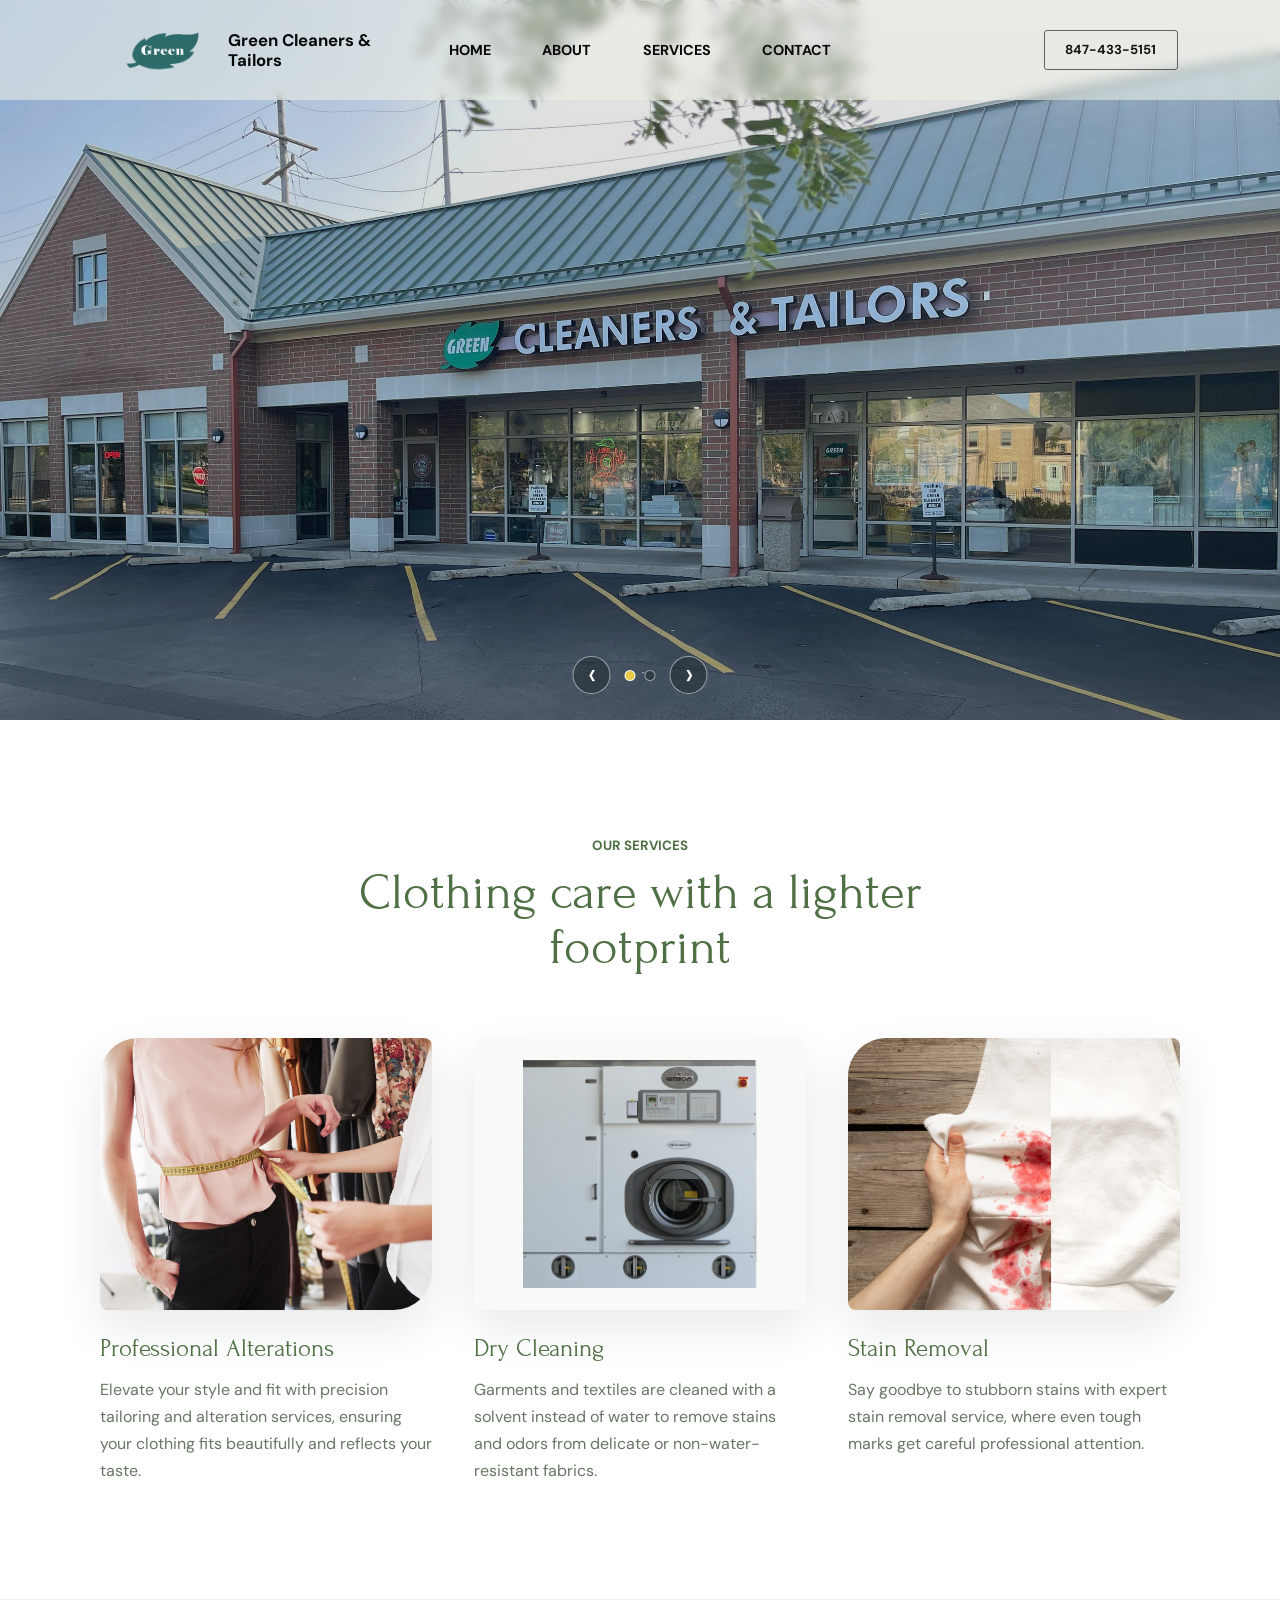
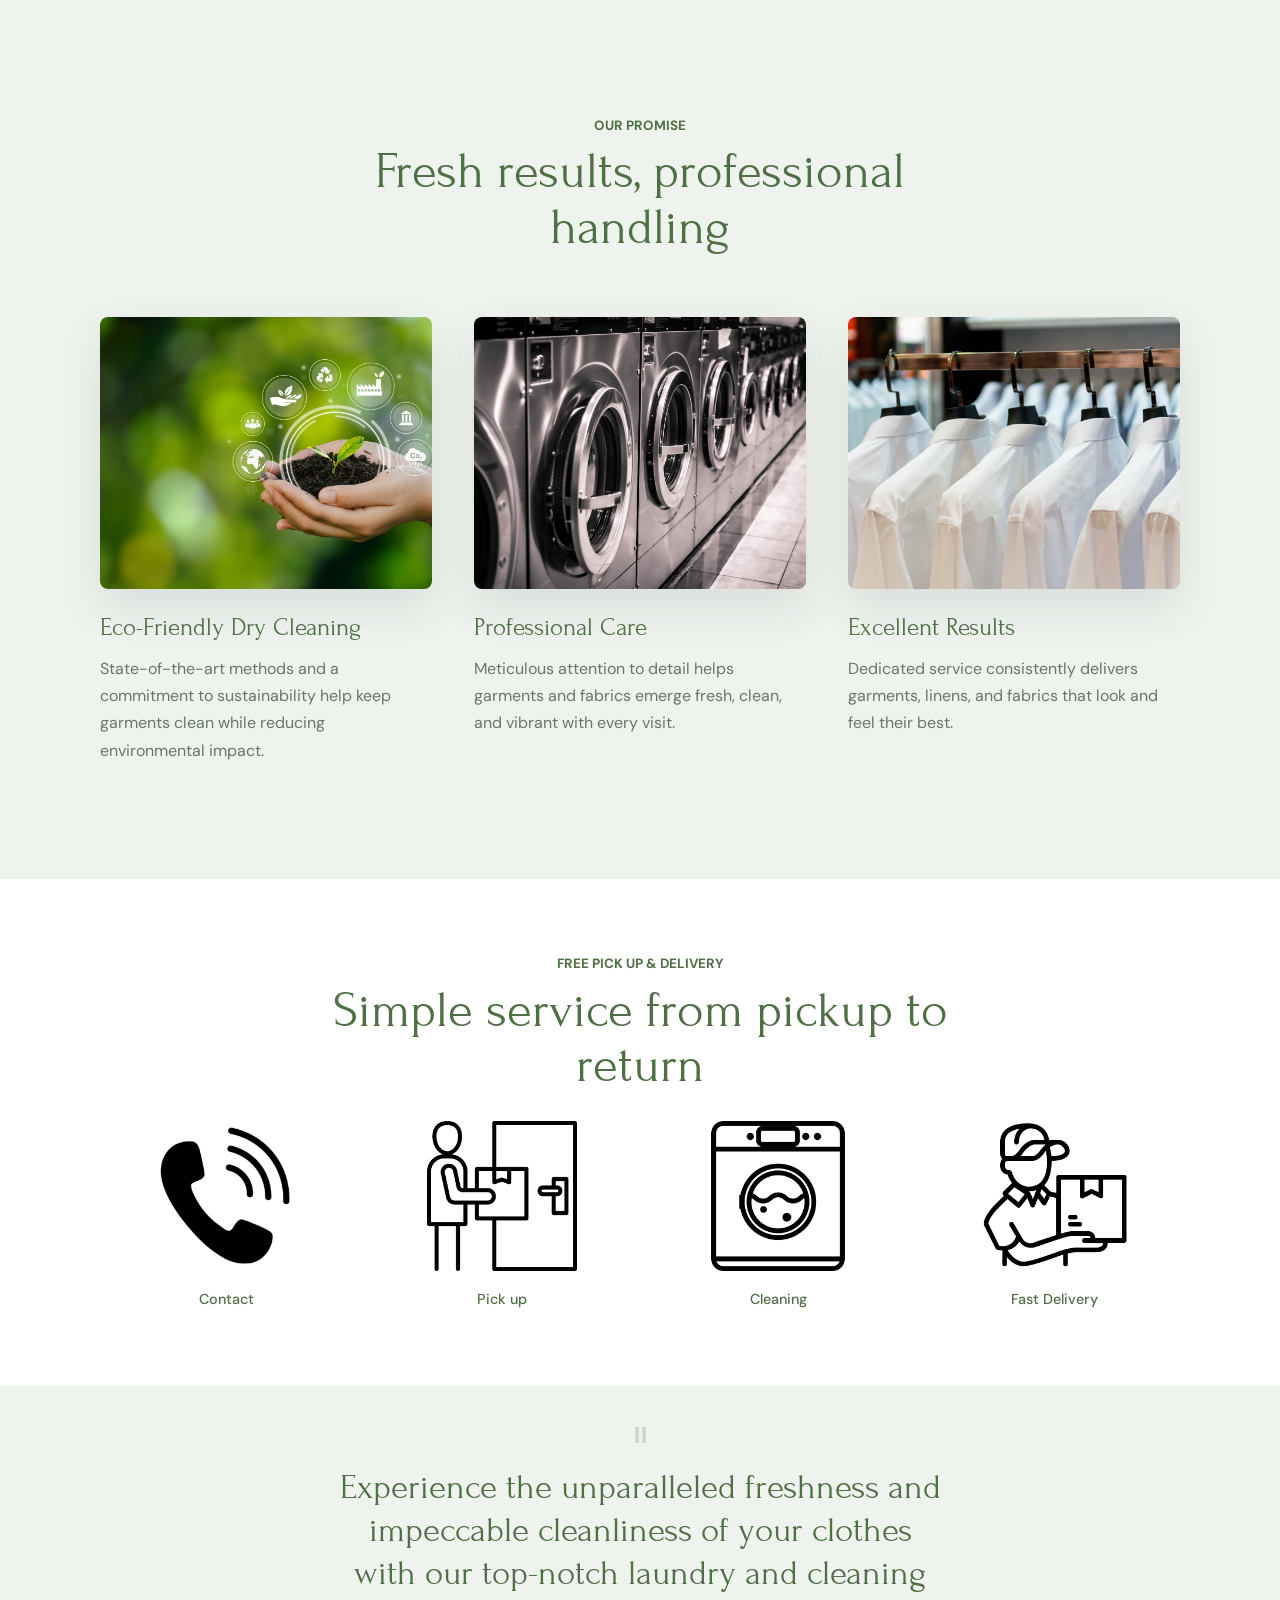
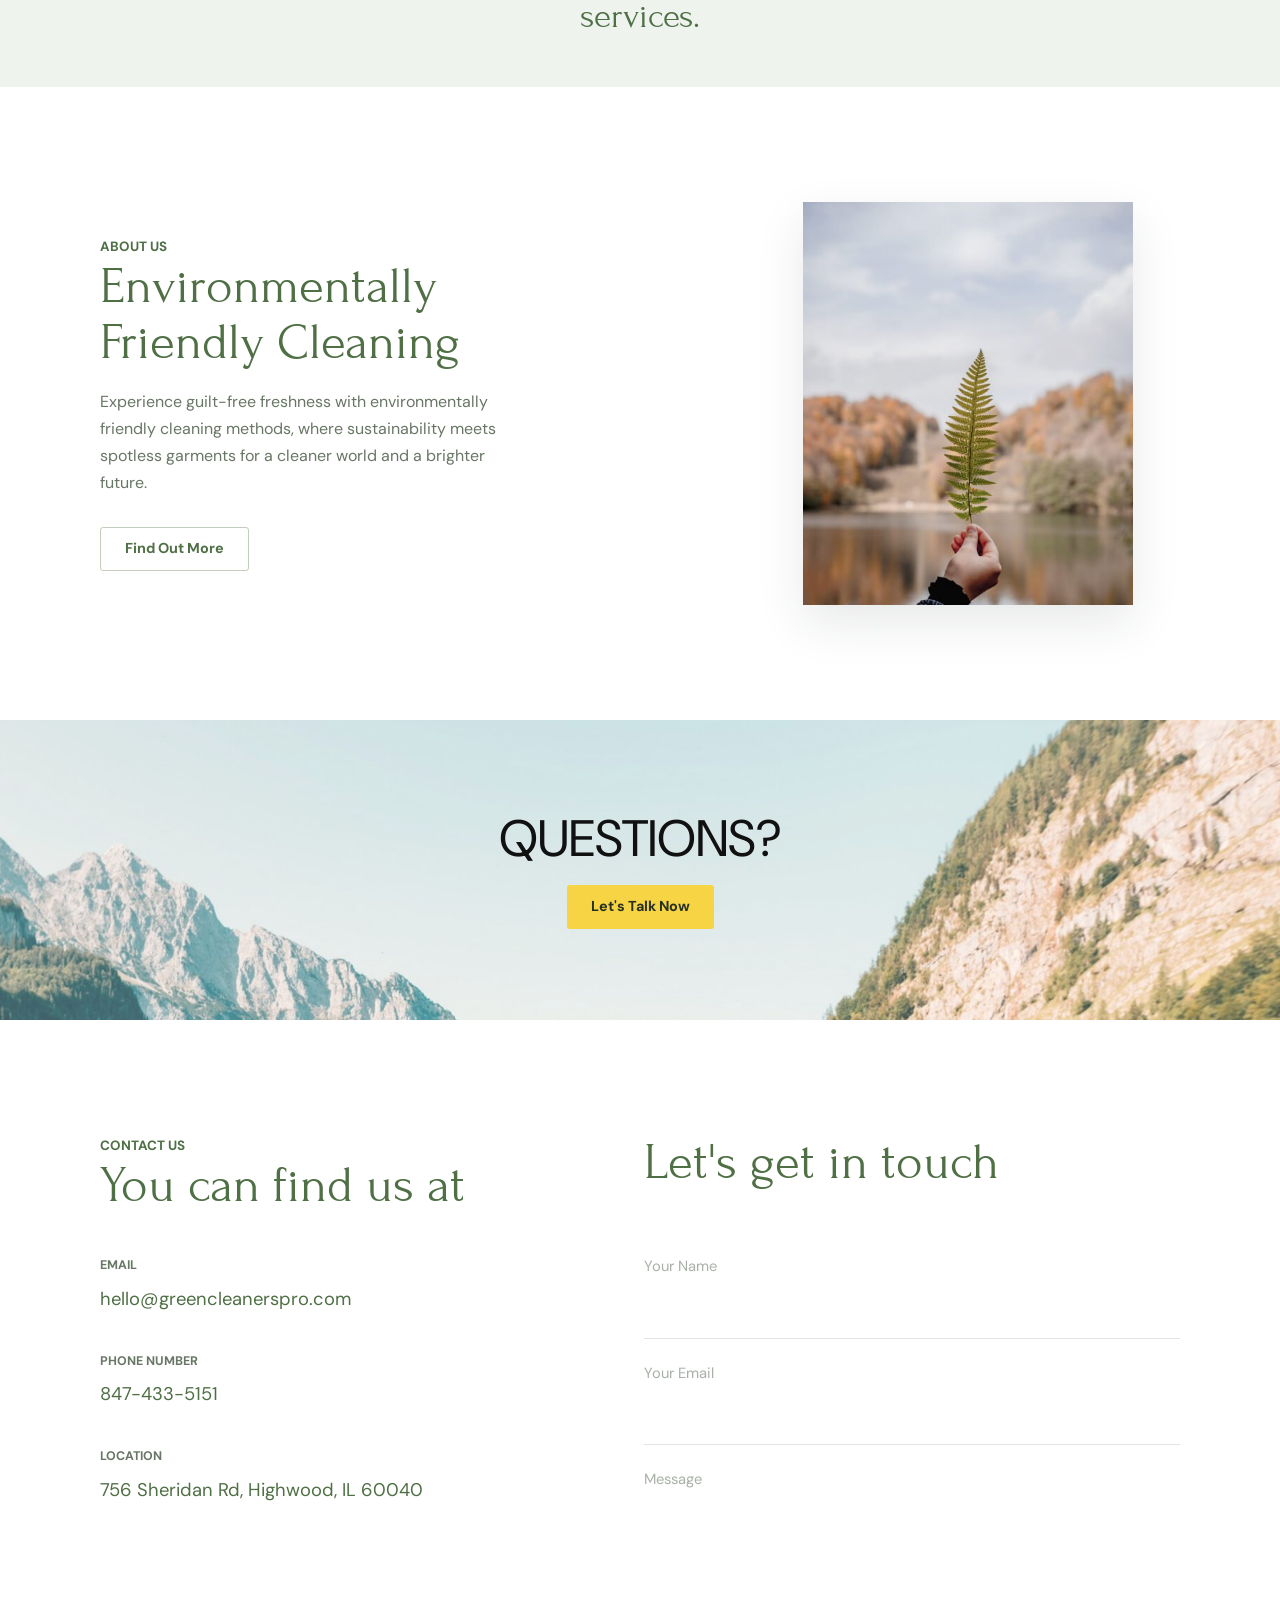
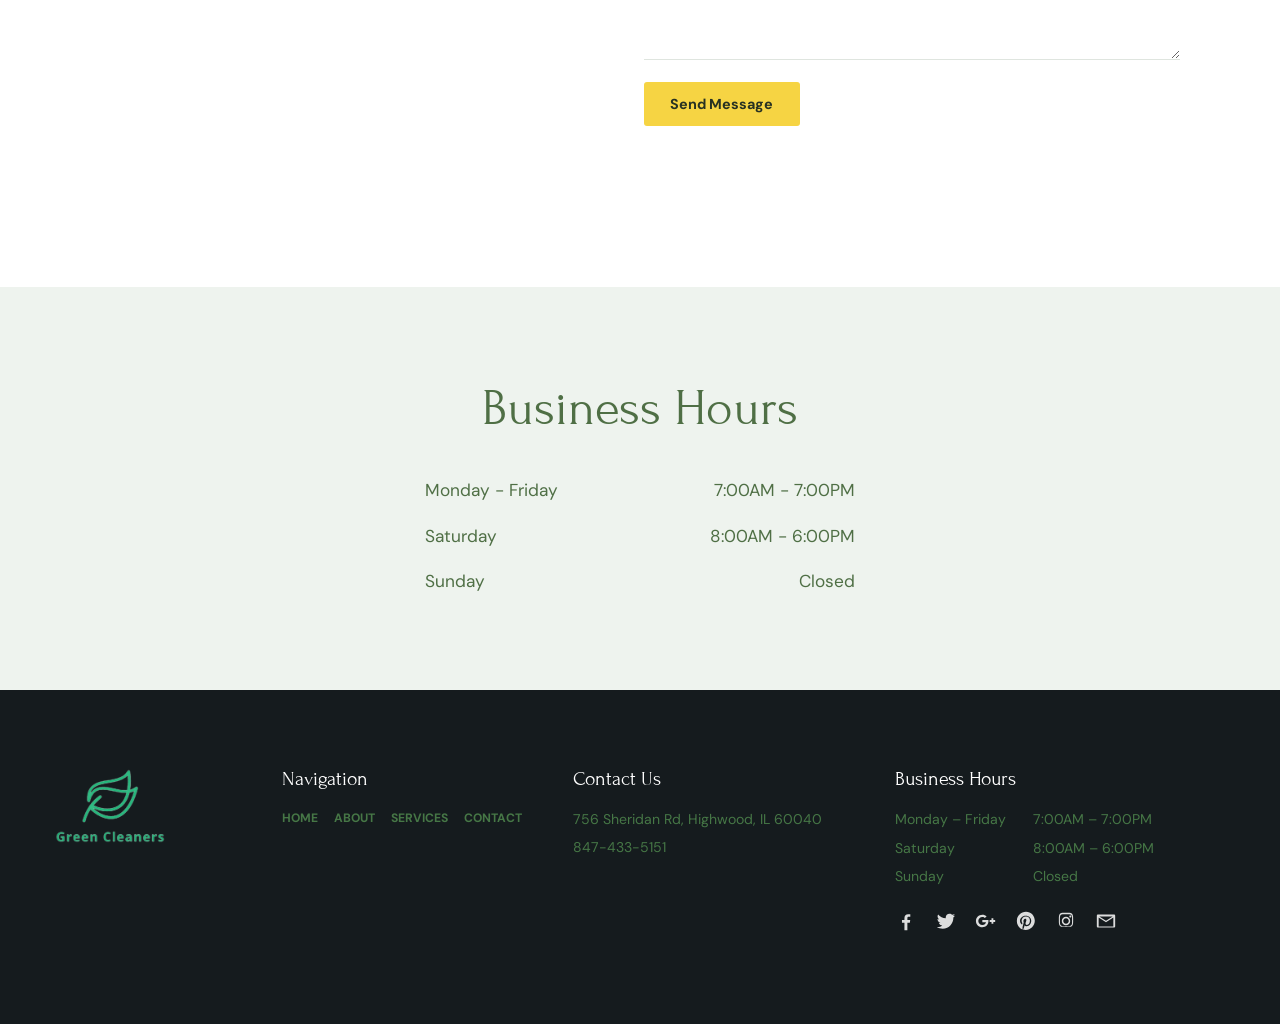
<file: index.html>
<!doctype html>
<html lang="en">
  <head>
    <meta charset="utf-8">
    <meta name="viewport" content="width=device-width, initial-scale=1">
    <meta name="description" content="Green Cleaners & Tailors in Highwood, IL offers eco-friendly dry cleaning, alterations, stain removal, and free pickup and delivery.">
    <title>Green Cleaners & Tailors</title>
    <link rel="preconnect" href="https://fonts.googleapis.com">
    <link rel="preconnect" href="https://fonts.gstatic.com" crossorigin>
    <link href="https://fonts.googleapis.com/css2?family=DM+Sans:wght@400;500;700&family=Forum&display=swap" rel="stylesheet">
    <link rel="stylesheet" href="styles.css">
  </head>
  <body>
    <header class="site-header" data-header>
      <a class="brand" href="#home" aria-label="Green Cleaners & Tailors home">
        <img src="assets/logo.png" alt="Green Cleaners logo">
        <span>Green Cleaners & Tailors</span>
      </a>

      <button class="nav-toggle" type="button" aria-label="Open navigation" aria-expanded="false" data-nav-toggle>
        <span></span>
        <span></span>
        <span></span>
      </button>

      <nav class="main-nav" data-nav>
        <a href="#home">Home</a>
        <a href="#about">About</a>
        <a href="#services">Services</a>
        <a href="#contact">Contact</a>
      </nav>

      <a class="phone-button" href="tel:+18474335151">847-433-5151</a>
    </header>

    <main>
      <section class="hero hero-content-hidden" id="home" aria-labelledby="hero-title">
        <div class="hero-media" data-hero-slider aria-label="Featured Green Cleaners banner images">
          <div class="hero-slide active" data-hero-slide>
            <img src="assets/main-banner.jpg" alt="Green Cleaners storefront and garment care banner">
          </div>
          <div class="hero-slide" data-hero-slide>
            <img src="assets/main-banner-2.jpg" alt="Green Cleaners garment care service banner">
          </div>
        </div>

        <div class="hero-controls" aria-label="Main banner slider controls">
          <button class="hero-arrow" type="button" aria-label="Previous banner image" data-hero-prev>&lsaquo;</button>
          <div class="hero-dots" role="tablist" aria-label="Choose banner image">
            <button class="active" type="button" aria-label="Show banner image 1" aria-selected="true" data-hero-dot></button>
            <button type="button" aria-label="Show banner image 2" aria-selected="false" data-hero-dot></button>
          </div>
          <button class="hero-arrow" type="button" aria-label="Next banner image" data-hero-next>&rsaquo;</button>
        </div>

        <div class="hero-content">
          <p>Eco-friendly garment care in Highwood, IL</p>
          <h1 id="hero-title">Green Cleaners & Tailors</h1>
          <a class="cta-button" href="#contact">Let's Talk Now</a>
        </div>
      </section>

      <section class="section section-light" id="services" aria-labelledby="services-title">
        <div class="section-inner">
          <div class="section-heading">
            <p>Our Services</p>
            <h2 id="services-title">Clothing care with a lighter footprint</h2>
          </div>

          <div class="card-grid service-grid">
            <article class="service-card">
              <img src="assets/service-alterations.jpg" alt="Tailor measuring clothing for alterations">
              <h3>Professional Alterations</h3>
              <p>Elevate your style and fit with precision tailoring and alteration services, ensuring your clothing fits beautifully and reflects your taste.</p>
            </article>

            <article class="service-card">
              <img src="assets/service-dry-cleaning.png" alt="Dry cleaning machine">
              <h3>Dry Cleaning</h3>
              <p>Garments and textiles are cleaned with a solvent instead of water to remove stains and odors from delicate or non-water-resistant fabrics.</p>
            </article>

            <article class="service-card">
              <img src="assets/service-stain.jpg" alt="Removing a red stain from a white shirt">
              <h3>Stain Removal</h3>
              <p>Say goodbye to stubborn stains with expert stain removal service, where even tough marks get careful professional attention.</p>
            </article>
          </div>
        </div>
      </section>

      <section class="section section-muted" aria-labelledby="promise-title">
        <div class="section-inner">
          <div class="section-heading">
            <p>Our Promise</p>
            <h2 id="promise-title">Fresh results, professional handling</h2>
          </div>

          <div class="card-grid promise-grid">
            <article class="image-card">
              <img src="assets/promise-eco.jpg" alt="Hands holding an eco light bulb with leaves">
              <h3>Eco-Friendly Dry Cleaning</h3>
              <p>State-of-the-art methods and a commitment to sustainability help keep garments clean while reducing environmental impact.</p>
            </article>

            <article class="image-card">
              <img src="assets/promise-care.jpg" alt="Laundry machines in a professional cleaning facility">
              <h3>Professional Care</h3>
              <p>Meticulous attention to detail helps garments and fabrics emerge fresh, clean, and vibrant with every visit.</p>
            </article>

            <article class="image-card">
              <img src="assets/promise-results.jpg" alt="Fresh white shirts hanging neatly">
              <h3>Excellent Results</h3>
              <p>Dedicated service consistently delivers garments, linens, and fabrics that look and feel their best.</p>
            </article>
          </div>
        </div>
      </section>

      <section class="section delivery-section" aria-labelledby="delivery-title">
        <div class="section-inner">
          <div class="section-heading compact">
            <p>Free Pick Up & Delivery</p>
            <h2 id="delivery-title">Simple service from pickup to return</h2>
          </div>

          <div class="delivery-steps">
            <div class="delivery-step">
              <img src="assets/icon-phone.png" alt="">
              <span>Contact</span>
            </div>
            <div class="delivery-step">
              <img src="assets/icon-pickup.png" alt="">
              <span>Pick up</span>
            </div>
            <div class="delivery-step">
              <img src="assets/icon-washing.png" alt="">
              <span>Cleaning</span>
            </div>
            <div class="delivery-step">
              <img src="assets/icon-delivery.png" alt="">
              <span>Fast Delivery</span>
            </div>
          </div>
        </div>
      </section>

      <section class="quote-band" aria-label="Customer experience statement">
        <blockquote>
          <span aria-hidden="true">"</span>
          Experience the unparalleled freshness and impeccable cleanliness of your clothes with our top-notch laundry and cleaning services.
        </blockquote>
      </section>

      <section class="section about-section" id="about" aria-labelledby="about-title">
        <div class="section-inner split">
          <div class="about-copy">
            <p class="eyebrow">About Us</p>
            <h2 id="about-title">Environmentally Friendly Cleaning</h2>
            <p>Experience guilt-free freshness with environmentally friendly cleaning methods, where sustainability meets spotless garments for a cleaner world and a brighter future.</p>
            <a class="outline-button" href="#services">Find Out More</a>
          </div>
          <div class="about-image">
            <img src="assets/about-leaf.jpg" alt="A hand holding a green leaf in front of a lake">
          </div>
        </div>
      </section>

      <section class="questions-banner" aria-labelledby="questions-title">
        <img src="assets/footer-questions.jpg" alt="Small green sprout growing from clean textured ground">
        <div>
          <h2 id="questions-title">Questions?</h2>
          <a class="cta-button" href="#contact">Let's Talk Now</a>
        </div>
      </section>

      <section class="section contact-section" id="contact" aria-labelledby="contact-title">
        <div class="section-inner contact-layout">
          <div class="contact-details">
            <p class="eyebrow">Contact Us</p>
            <h2 id="contact-title">You can find us at</h2>

            <div class="detail-group">
              <span>Email</span>
              <a href="mailto:hello@greencleanerspro.com">hello@greencleanerspro.com</a>
            </div>

            <div class="detail-group">
              <span>Phone Number</span>
              <a href="tel:+18474335151">847-433-5151</a>
            </div>

            <div class="detail-group">
              <span>Location</span>
              <a href="https://www.google.com/maps/search/?api=1&query=756+Sheridan+Rd,+Highwood,+IL+60040" target="_blank" rel="noreferrer">756 Sheridan Rd, Highwood, IL 60040</a>
            </div>
          </div>

          <form class="contact-form" name="contact" method="POST" data-netlify="true" netlify-honeypot="bot-field" action="/thank-you.html" data-contact-form>
            <input type="hidden" name="form-name" value="contact">
            <p class="hidden-field">
              <label>Do not fill this out <input name="bot-field"></label>
            </p>
            <h2>Let's get in touch</h2>
            <label>
              <span>Your Name</span>
              <input type="text" name="name" autocomplete="name" required>
            </label>
            <label>
              <span>Your Email</span>
              <input type="email" name="email" autocomplete="email" required>
            </label>
            <label>
              <span>Message</span>
              <textarea name="message" rows="5" required></textarea>
            </label>
            <button class="submit-button" type="submit">Send Message</button>
            <p class="form-note" data-form-note aria-live="polite"></p>
          </form>
        </div>
      </section>

      <section class="hours-section" aria-labelledby="hours-title">
        <div class="section-inner">
          <h2 id="hours-title">Business Hours</h2>
          <dl>
            <div>
              <dt>Monday - Friday</dt>
              <dd>7:00AM - 7:00PM</dd>
            </div>
            <div>
              <dt>Saturday</dt>
              <dd>8:00AM - 6:00PM</dd>
            </div>
            <div>
              <dt>Sunday</dt>
              <dd>Closed</dd>
            </div>
          </dl>
        </div>
      </section>
    </main>

    <footer class="site-footer">
      <div class="footer-inner">
        <a class="footer-logo" href="#home" aria-label="Green Cleaners & Tailors home">
          <img src="assets/footer-logo.png" alt="Green Cleaners leaf logo">
        </a>

        <div>
          <h2>Navigation</h2>
          <nav class="footer-nav">
            <a href="#home">Home</a>
            <a href="#about">About</a>
            <a href="#services">Services</a>
            <a href="#contact">Contact</a>
          </nav>
        </div>

        <div>
          <h2>Contact Us</h2>
          <p>756 Sheridan Rd, Highwood, IL 60040</p>
          <p><a href="tel:+18474335151">847-433-5151</a></p>
        </div>

        <div>
          <h2>Business Hours</h2>
          <dl class="footer-hours">
            <div><dt>Monday &ndash; Friday</dt><dd>7:00AM &ndash; 7:00PM</dd></div>
            <div><dt>Saturday</dt><dd>8:00AM &ndash; 6:00PM</dd></div>
            <div><dt>Sunday</dt><dd>Closed</dd></div>
          </dl>

          <ul class="footer-social" aria-label="Social media links">
            <li><a href="#" aria-label="Facebook"><svg viewBox="0 0 24 24" aria-hidden="true"><path fill="currentColor" d="M13.5 22v-8h2.7l.4-3.1h-3.1V8.9c0-.9.2-1.5 1.5-1.5h1.7V4.6c-.3 0-1.3-.1-2.4-.1-2.4 0-4 1.5-4 4.1v2.3H7.6V14h2.7v8h3.2z"/></svg></a></li>
            <li><a href="#" aria-label="Twitter"><svg viewBox="0 0 24 24" aria-hidden="true"><path fill="currentColor" d="M22 5.9c-.7.3-1.5.6-2.4.7.8-.5 1.5-1.3 1.8-2.3-.8.5-1.7.8-2.6 1-.7-.8-1.8-1.3-3-1.3-2.3 0-4.1 1.9-4.1 4.1 0 .3 0 .6.1.9C8.5 8.9 5.5 7.3 3.4 4.8c-.4.6-.6 1.3-.6 2.1 0 1.4.7 2.7 1.8 3.4-.7 0-1.3-.2-1.9-.5v.1c0 2 1.4 3.7 3.3 4.1-.3.1-.7.1-1.1.1-.3 0-.5 0-.8-.1.5 1.7 2 2.8 3.8 2.9-1.4 1.1-3.2 1.7-5.1 1.7H2c1.8 1.2 4 1.9 6.3 1.9 7.5 0 11.7-6.3 11.7-11.7v-.5c.8-.6 1.5-1.3 2-2.2z"/></svg></a></li>
            <li><a href="#" aria-label="Google Plus"><svg viewBox="0 0 24 24" aria-hidden="true"><path fill="currentColor" d="M8 11v2.4h4c-.2 1-1.2 3-4 3-2.4 0-4.4-2-4.4-4.4S5.6 7.6 8 7.6c1.4 0 2.3.6 2.8 1.1l1.9-1.8C11.5 5.8 9.9 5.1 8 5.1 4.1 5.1 1 8.2 1 12s3.1 6.9 7 6.9c4 0 6.7-2.8 6.7-6.8 0-.5 0-.8-.1-1.1H8zm14 0h-2V9h-2v2h-2v2h2v2h2v-2h2v-2z"/></svg></a></li>
            <li><a href="#" aria-label="Pinterest"><svg viewBox="0 0 24 24" aria-hidden="true"><path fill="currentColor" d="M12 2C6.5 2 2 6.5 2 12c0 4.2 2.6 7.8 6.3 9.3-.1-.8-.2-2 0-2.9.2-.8 1.2-4.9 1.2-4.9s-.3-.6-.3-1.5c0-1.4.8-2.5 1.9-2.5.9 0 1.3.7 1.3 1.5 0 .9-.6 2.2-.9 3.4-.2 1 .5 1.9 1.5 1.9 1.9 0 3.3-2 3.3-4.8 0-2.5-1.8-4.3-4.4-4.3-3 0-4.7 2.2-4.7 4.6 0 .9.3 1.9.8 2.4.1.1.1.2.1.3-.1.3-.3 1-.3 1.2 0 .2-.1.2-.3.1-1.2-.6-2-2.3-2-3.7 0-3 2.2-5.8 6.3-5.8 3.3 0 5.9 2.4 5.9 5.5 0 3.3-2.1 5.9-5 5.9-1 0-1.9-.5-2.2-1.1l-.6 2.3c-.2.8-.8 1.9-1.2 2.5.9.3 1.9.4 2.9.4 5.5 0 10-4.5 10-10S17.5 2 12 2z"/></svg></a></li>
            <li><a href="#" aria-label="Instagram"><svg viewBox="0 0 24 24" aria-hidden="true"><path fill="currentColor" d="M12 4.5c2.4 0 2.7 0 3.7.1 1.8.1 2.7 1 2.8 2.8.1 1 .1 1.3.1 3.7s0 2.7-.1 3.7c-.1 1.8-1 2.7-2.8 2.8-1 .1-1.3.1-3.7.1s-2.7 0-3.7-.1c-1.8-.1-2.7-1-2.8-2.8-.1-1-.1-1.3-.1-3.7s0-2.7.1-3.7c.1-1.8 1-2.7 2.8-2.8 1-.1 1.3-.1 3.7-.1zM12 3c-2.4 0-2.8 0-3.7.1-2.5.1-3.9 1.5-4 4C4.2 8 4.2 8.3 4.2 10.7s0 2.7.1 3.7c.1 2.5 1.5 3.9 4 4 1 .1 1.3.1 3.7.1s2.7 0 3.7-.1c2.5-.1 3.9-1.5 4-4 .1-1 .1-1.3.1-3.7s0-2.7-.1-3.7c-.1-2.5-1.5-3.9-4-4C14.8 3 14.4 3 12 3zm0 4.4c-2.5 0-4.6 2-4.6 4.6s2 4.6 4.6 4.6 4.6-2 4.6-4.6-2.1-4.6-4.6-4.6zm0 7.5c-1.6 0-3-1.3-3-3s1.3-3 3-3 3 1.3 3 3-1.4 3-3 3zm4.7-8.8c-.6 0-1.1.5-1.1 1.1s.5 1.1 1.1 1.1 1.1-.5 1.1-1.1-.5-1.1-1.1-1.1z"/></svg></a></li>
            <li><a href="mailto:hello@greencleanerspro.com" aria-label="Email"><svg viewBox="0 0 24 24" aria-hidden="true"><path fill="currentColor" d="M3 5h18c.6 0 1 .4 1 1v12c0 .6-.4 1-1 1H3c-.6 0-1-.4-1-1V6c0-.6.4-1 1-1zm1 3.2V18h16V8.2l-8 5.2-8-5.2zm.7-1.2l7.3 4.8L19.3 7H4.7z"/></svg></a></li>
          </ul>
        </div>
      </div>
    </footer>

    <script src="script.js"></script>
  </body>
</html>
</file>
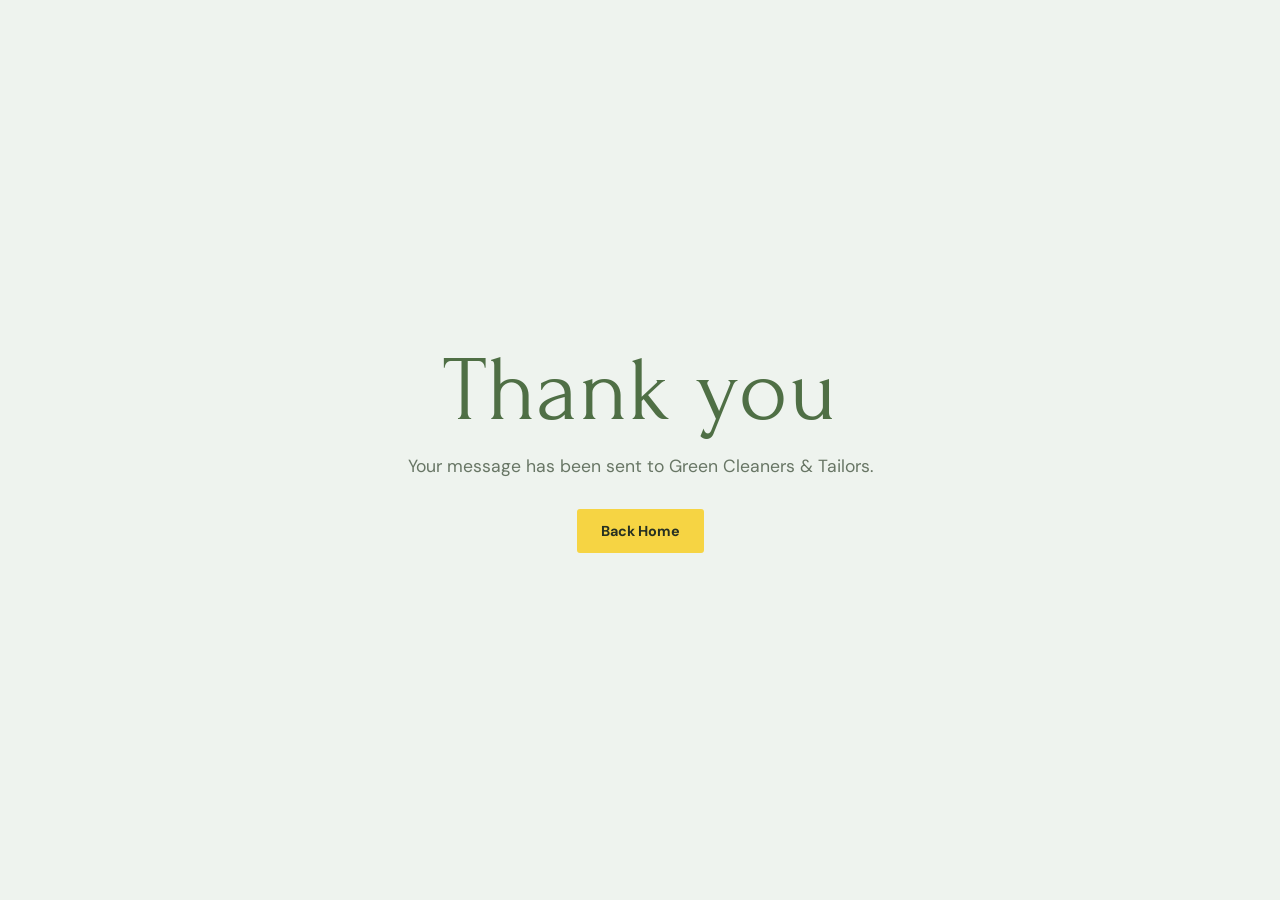
<file: thank-you.html>
<!doctype html>
<html lang="en">
  <head>
    <meta charset="utf-8">
    <meta name="viewport" content="width=device-width, initial-scale=1">
    <title>Thank You | Green Cleaners & Tailors</title>
    <link rel="preconnect" href="https://fonts.googleapis.com">
    <link rel="preconnect" href="https://fonts.gstatic.com" crossorigin>
    <link href="https://fonts.googleapis.com/css2?family=DM+Sans:wght@400;500;700&family=Forum&display=swap" rel="stylesheet">
    <link rel="stylesheet" href="styles.css">
  </head>
  <body>
    <main class="thank-you-page">
      <section class="quote-band">
        <div>
          <h1>Thank you</h1>
          <p>Your message has been sent to Green Cleaners & Tailors.</p>
          <a class="cta-button" href="/">Back Home</a>
        </div>
      </section>
    </main>
  </body>
</html>
</file>
<file: styles.css>
:root {
  --ink: #1c221f;
  --muted: #687665;
  --green: #4f6f45;
  --green-dark: #213f35;
  --green-soft: #eef3ee;
  --gold: #f6d443;
  --white: #ffffff;
  --footer: #151b1e;
  --max-width: 1080px;
  --shadow: 0 18px 45px rgba(27, 43, 35, 0.1);
}

* {
  box-sizing: border-box;
}

html {
  scroll-behavior: smooth;
}

#about,
#services,
#contact {
  scroll-margin-top: 90px;
}

body {
  margin: 0;
  color: var(--muted);
  background: var(--white);
  font-family: "DM Sans", Arial, sans-serif;
  font-size: 16px;
  line-height: 1.7;
}

body.nav-open {
  overflow: hidden;
}

img {
  display: block;
  max-width: 100%;
}

a {
  color: inherit;
  text-decoration: none;
}

button,
input,
textarea {
  font: inherit;
}

.site-header {
  position: fixed;
  z-index: 30;
  top: 0;
  left: 0;
  right: 0;
  display: grid;
  grid-template-columns: minmax(160px, 1fr) auto minmax(150px, 1fr);
  align-items: center;
  min-height: 100px;
  padding: 0 8vw;
  background: rgba(236, 239, 230, 0.58);
  color: #070807;
  backdrop-filter: blur(6px);
  transition: background 180ms ease, box-shadow 180ms ease;
}

.site-header.scrolled {
  background: rgba(246, 248, 243, 0.94);
  box-shadow: 0 8px 28px rgba(14, 25, 19, 0.1);
}

.brand {
  display: inline-flex;
  align-items: center;
  gap: 14px;
  font-size: 1.05rem;
  font-weight: 700;
  line-height: 1.2;
}

.brand img {
  width: 112px;
  height: 72px;
  object-fit: contain;
}

.brand span {
  max-width: 200px;
}

.main-nav {
  display: flex;
  align-items: center;
  justify-content: center;
  gap: clamp(24px, 4vw, 52px);
  font-size: 0.9rem;
  font-weight: 700;
  text-transform: uppercase;
  letter-spacing: 0;
}

.main-nav a,
.footer-nav a {
  transition: color 160ms ease;
}

.main-nav a:hover,
.footer-nav a:hover {
  color: var(--green);
}

.phone-button {
  justify-self: end;
  display: inline-flex;
  align-items: center;
  justify-content: center;
  min-width: 134px;
  min-height: 38px;
  padding: 8px 16px;
  border: 1px solid rgba(0, 0, 0, 0.58);
  border-radius: 3px;
  font-size: 0.82rem;
  font-weight: 700;
  color: #101410;
}

.nav-toggle {
  display: none;
}

.hero {
  position: relative;
  min-height: min(720px, 92vh);
  overflow: hidden;
  color: var(--white);
}

.hero-media,
.hero-slide,
.hero-slide img {
  position: absolute;
  inset: 0;
  width: 100%;
  height: 100%;
}

.hero-slide {
  opacity: 0;
  transition: opacity 700ms ease;
}

.hero-slide.active {
  opacity: 1;
}

.hero-slide img {
  object-fit: cover;
}

.hero::after {
  content: "";
  position: absolute;
  inset: 0;
  background: linear-gradient(180deg, rgba(0, 0, 0, 0.1), rgba(20, 35, 24, 0.2) 60%, rgba(10, 16, 12, 0.36));
}

.hero-content {
  position: relative;
  z-index: 2;
  display: flex;
  flex-direction: column;
  justify-content: flex-end;
  align-items: flex-start;
  min-height: min(720px, 92vh);
  width: min(var(--max-width), calc(100% - 48px));
  margin: 0 auto;
  padding: 130px 0 88px;
  opacity: 1;
  transition: opacity 500ms ease;
}

.hero.hero-content-hidden .hero-content {
  opacity: 0;
  pointer-events: none;
}

.hero-controls {
  position: absolute;
  z-index: 3;
  left: 50%;
  bottom: 26px;
  display: inline-flex;
  align-items: center;
  gap: 14px;
  transform: translateX(-50%);
}

.hero-arrow,
.hero-dots button {
  display: inline-grid;
  place-items: center;
  border: 1px solid rgba(255, 255, 255, 0.52);
  background: rgba(8, 15, 10, 0.3);
  color: var(--white);
  cursor: pointer;
  transition: background 160ms ease, border-color 160ms ease, transform 160ms ease;
}

.hero-arrow {
  width: 38px;
  height: 38px;
  border-radius: 50%;
  padding: 0 0 3px;
  font-size: 2rem;
  line-height: 1;
}

.hero-dots {
  display: inline-flex;
  align-items: center;
  gap: 9px;
}

.hero-dots button {
  width: 11px;
  height: 11px;
  padding: 0;
  border-radius: 50%;
}

.hero-arrow:hover,
.hero-dots button:hover,
.hero-dots button.active {
  border-color: rgba(255, 255, 255, 0.9);
  background: rgba(246, 212, 67, 0.92);
  color: #273122;
}

.hero-arrow:hover {
  transform: translateY(-1px);
}

.hero-content p {
  margin: 0 0 12px;
  color: rgba(255, 255, 255, 0.88);
  font-size: clamp(0.95rem, 2vw, 1.14rem);
  font-weight: 500;
}

h1,
h2,
h3,
p {
  margin-top: 0;
}

h1,
h2 {
  color: var(--green);
  font-family: "Forum", Georgia, serif;
  font-weight: 400;
}

h1 {
  max-width: 760px;
  margin-bottom: 28px;
  color: var(--white);
  font-size: clamp(3rem, 8vw, 6.2rem);
  line-height: 0.96;
}

h2 {
  margin-bottom: 18px;
  font-size: clamp(2rem, 4vw, 3.2rem);
  line-height: 1.08;
}

h3 {
  margin-bottom: 12px;
  color: var(--green);
  font-family: "Forum", Georgia, serif;
  font-size: 1.55rem;
  font-weight: 400;
  line-height: 1.2;
}

.section {
  padding: clamp(68px, 9vw, 118px) 0;
}

.section-light {
  background: var(--white);
}

.section-muted,
.quote-band,
.hours-section {
  background: var(--green-soft);
}

.section-inner {
  width: min(var(--max-width), calc(100% - 48px));
  margin: 0 auto;
}

.section-heading {
  max-width: 620px;
  margin: 0 auto clamp(38px, 5vw, 62px);
  text-align: center;
}

.section-heading p,
.eyebrow {
  margin-bottom: 7px;
  color: var(--green);
  font-size: 0.84rem;
  font-weight: 700;
  text-transform: uppercase;
}

.section-heading h2 {
  margin-bottom: 0;
}

.section-heading.compact {
  margin-bottom: 28px;
}

.card-grid {
  display: grid;
  grid-template-columns: repeat(3, minmax(0, 1fr));
  gap: clamp(24px, 4vw, 42px);
}

.service-card,
.image-card {
  min-width: 0;
}

.service-card img,
.image-card img {
  width: 100%;
  aspect-ratio: 1.22 / 1;
  object-fit: cover;
  border-radius: 8px;
  box-shadow: var(--shadow);
}

.service-card:first-child img,
.service-card:last-child img {
  border-radius: 38px 8px 38px 8px;
}

.service-card:nth-child(2) img {
  object-fit: contain;
  padding: 22px;
  background: #f7faf7;
}

.service-card h3,
.image-card h3 {
  margin-top: 24px;
}

.service-card p,
.image-card p,
.about-copy p,
.contact-details p {
  margin-bottom: 0;
}

.delivery-section {
  padding-top: clamp(48px, 7vw, 74px);
  padding-bottom: clamp(48px, 7vw, 74px);
}

.delivery-steps {
  display: grid;
  grid-template-columns: repeat(4, minmax(0, 1fr));
  gap: 24px;
  align-items: end;
}

.delivery-step {
  display: grid;
  gap: 16px;
  justify-items: center;
  min-height: 190px;
  color: var(--green);
  font-size: 0.9rem;
  font-weight: 500;
}

.delivery-step img {
  width: min(150px, 100%);
  aspect-ratio: 1 / 1;
  object-fit: contain;
}

.quote-band {
  display: grid;
  place-items: center;
  min-height: 230px;
  padding: 48px 24px;
  text-align: center;
}

.quote-band blockquote {
  max-width: 610px;
  margin: 0;
  color: var(--green);
  font-family: "Forum", Georgia, serif;
  font-size: clamp(1.55rem, 3vw, 2.2rem);
  line-height: 1.22;
}

.quote-band span {
  display: block;
  color: rgba(79, 111, 69, 0.22);
  font-size: 4.2rem;
  line-height: 0.5;
}

.split {
  display: grid;
  grid-template-columns: minmax(0, 0.9fr) minmax(260px, 0.72fr);
  gap: clamp(44px, 10vw, 150px);
  align-items: center;
}

.about-copy {
  max-width: 420px;
}

.about-image {
  justify-self: center;
  width: min(100%, 330px);
}

.about-image img {
  width: 100%;
  aspect-ratio: 0.82 / 1;
  object-fit: cover;
  box-shadow: var(--shadow);
}

.cta-button,
.outline-button,
.submit-button {
  display: inline-flex;
  align-items: center;
  justify-content: center;
  min-height: 44px;
  padding: 12px 24px;
  border: 0;
  border-radius: 3px;
  cursor: pointer;
  font-size: 0.9rem;
  font-weight: 700;
  line-height: 1;
  transition: transform 160ms ease, background 160ms ease, color 160ms ease, border-color 160ms ease;
}

.cta-button,
.submit-button {
  background: var(--gold);
  color: #273122;
}

.outline-button {
  margin-top: 30px;
  border: 1px solid rgba(79, 111, 69, 0.34);
  color: var(--green);
}

.cta-button:hover,
.outline-button:hover,
.submit-button:hover {
  transform: translateY(-1px);
}

.outline-button:hover {
  border-color: var(--green);
  background: var(--green);
  color: var(--white);
}

.questions-banner {
  position: relative;
  min-height: 300px;
  display: grid;
  place-items: center;
  overflow: hidden;
  text-align: center;
}

.questions-banner img {
  position: absolute;
  inset: 0;
  width: 100%;
  height: 100%;
  object-fit: cover;
}

.questions-banner::after {
  content: "";
  position: absolute;
  inset: 0;
  background: rgba(255, 255, 255, 0.18);
}

.questions-banner div {
  position: relative;
  z-index: 1;
}

.questions-banner h2 {
  margin-bottom: 18px;
  color: #111;
  font-family: "DM Sans", Arial, sans-serif;
  font-size: clamp(2rem, 4vw, 3.2rem);
  font-weight: 400;
  text-transform: uppercase;
}

.contact-section {
  background: var(--white);
}

.contact-layout {
  display: grid;
  grid-template-columns: minmax(0, 0.8fr) minmax(300px, 1fr);
  gap: clamp(48px, 9vw, 130px);
  align-items: start;
}

.contact-details h2,
.contact-form h2 {
  margin-bottom: 42px;
}

.detail-group {
  display: grid;
  gap: 7px;
  margin-bottom: 36px;
}

.detail-group span {
  color: var(--muted);
  font-size: 0.78rem;
  font-weight: 700;
  text-transform: uppercase;
}

.detail-group a {
  color: var(--green);
  font-size: 1.15rem;
}

.contact-form {
  display: grid;
  gap: 22px;
}

.contact-form label {
  display: grid;
  gap: 7px;
}

.contact-form label span {
  color: #a8b0a7;
  font-size: 0.92rem;
}

.contact-form input,
.contact-form textarea {
  width: 100%;
  border: 0;
  border-bottom: 1px solid #dfe5df;
  border-radius: 0;
  padding: 12px 0;
  color: var(--ink);
  background: transparent;
  outline: none;
}

.contact-form textarea {
  resize: vertical;
  min-height: 140px;
}

.contact-form input:focus,
.contact-form textarea:focus {
  border-color: var(--green);
}

.submit-button {
  width: fit-content;
  min-width: 156px;
}

.form-note {
  min-height: 24px;
  margin: 0;
  color: var(--green);
  font-size: 0.92rem;
}

.hidden-field {
  display: none;
}

.hours-section {
  padding: clamp(64px, 8vw, 94px) 0;
  text-align: center;
}

.hours-section h2 {
  margin-bottom: 40px;
}

.hours-section dl {
  display: grid;
  gap: 16px;
  width: min(430px, 100%);
  margin: 0 auto;
  color: var(--green);
  font-size: 1.08rem;
}

.hours-section dl div {
  display: grid;
  grid-template-columns: 1fr auto;
  gap: 28px;
  align-items: baseline;
}

.hours-section dt {
  text-align: left;
}

.hours-section dd {
  margin: 0;
  text-align: right;
}

.site-footer {
  padding: 78px 0 84px;
  background: var(--footer);
  color: rgba(255, 255, 255, 0.72);
}

.footer-inner {
  display: grid;
  grid-template-columns: 0.7fr 0.85fr 1.05fr 1.3fr;
  gap: clamp(24px, 4vw, 56px);
  width: min(1180px, calc(100% - 48px));
  margin: 0 auto;
}

.footer-logo img {
  width: 120px;
}

.site-footer h2 {
  margin-bottom: 18px;
  color: var(--white);
  font-size: 1.25rem;
}

.site-footer p {
  margin-bottom: 5px;
  color: #467746;
  font-size: 0.88rem;
  line-height: 1.6;
}

.footer-nav {
  display: flex;
  flex-wrap: nowrap;
  gap: 16px;
  color: #467746;
  font-size: 0.76rem;
  font-weight: 700;
  text-transform: uppercase;
  white-space: nowrap;
}

.footer-hours {
  margin: 0 0 22px;
  display: grid;
  gap: 6px;
  color: #467746;
  font-size: 0.88rem;
  line-height: 1.6;
}

.footer-hours div {
  display: grid;
  grid-template-columns: minmax(120px, auto) 1fr;
  column-gap: 18px;
}

.footer-hours dt,
.footer-hours dd {
  margin: 0;
}

.footer-social {
  display: flex;
  flex-wrap: wrap;
  gap: 18px;
  margin: 0;
  padding: 0;
  list-style: none;
}

.footer-social a {
  display: inline-grid;
  place-items: center;
  width: 22px;
  height: 22px;
  color: rgba(255, 255, 255, 0.85);
  transition: color 160ms ease, transform 160ms ease;
}

.footer-social a:hover {
  color: var(--white);
  transform: translateY(-1px);
}

.footer-social svg {
  width: 100%;
  height: 100%;
}

.thank-you-page .quote-band {
  min-height: 100vh;
}

.thank-you-page h1 {
  margin-bottom: 16px;
  color: var(--green);
  font-size: clamp(3rem, 8vw, 5.8rem);
}

.thank-you-page p {
  margin-bottom: 28px;
  color: var(--muted);
  font-size: 1.1rem;
}

@media (max-width: 900px) {
  .site-header {
    grid-template-columns: auto auto auto;
    min-height: 90px;
    padding: 0 24px;
  }

  .brand img {
    width: 96px;
    height: 62px;
  }

  .brand span {
    display: none;
  }

  .nav-toggle {
    justify-self: center;
    display: inline-grid;
    gap: 5px;
    width: 44px;
    height: 44px;
    place-content: center;
    border: 0;
    background: transparent;
    cursor: pointer;
  }

  .nav-toggle span {
    width: 22px;
    height: 2px;
    background: #101410;
    transition: transform 160ms ease, opacity 160ms ease;
  }

  .nav-open .nav-toggle span:nth-child(1) {
    transform: translateY(7px) rotate(45deg);
  }

  .nav-open .nav-toggle span:nth-child(2) {
    opacity: 0;
  }

  .nav-open .nav-toggle span:nth-child(3) {
    transform: translateY(-7px) rotate(-45deg);
  }

  .main-nav {
    position: fixed;
    inset: 90px 0 auto;
    display: grid;
    gap: 0;
    padding: 22px 24px 28px;
    background: rgba(246, 248, 243, 0.98);
    box-shadow: 0 18px 32px rgba(14, 25, 19, 0.1);
    transform: translateY(-125%);
    transition: transform 180ms ease;
  }

  .main-nav a {
    padding: 14px 0;
    text-align: center;
  }

  .nav-open .main-nav {
    transform: translateY(0);
  }

  .phone-button {
    min-width: auto;
    padding: 8px 10px;
    font-size: 0.78rem;
  }

  .card-grid,
  .delivery-steps,
  .split,
  .contact-layout,
  .footer-inner {
    grid-template-columns: 1fr;
  }

  .card-grid {
    gap: 34px;
  }

  .delivery-steps {
    grid-template-columns: repeat(2, minmax(0, 1fr));
  }

  .delivery-step {
    min-height: 150px;
  }

  .split {
    gap: 38px;
  }

  .about-copy {
    max-width: none;
  }

  .about-image {
    justify-self: start;
  }

  .footer-inner {
    gap: 34px;
  }
}

@media (max-width: 560px) {
  .site-header {
    padding: 0 16px;
  }

  .brand img {
    width: 84px;
    height: 54px;
  }

  .phone-button {
    border: 0;
    padding-right: 0;
  }

  .hero,
  .hero-content {
    min-height: 92svh;
  }

  .hero-content,
  .section-inner,
  .footer-inner {
    width: min(100% - 32px, var(--max-width));
  }

  .hero-content {
    padding-bottom: 66px;
  }

  .service-card:first-child img,
  .service-card:last-child img {
    border-radius: 26px 8px 26px 8px;
  }

  .delivery-steps {
    grid-template-columns: 1fr;
  }

  .hours-section dl div {
    grid-template-columns: 1fr;
    gap: 0;
  }

  .hours-section dt,
  .hours-section dd {
    text-align: center;
  }
}
</file>
